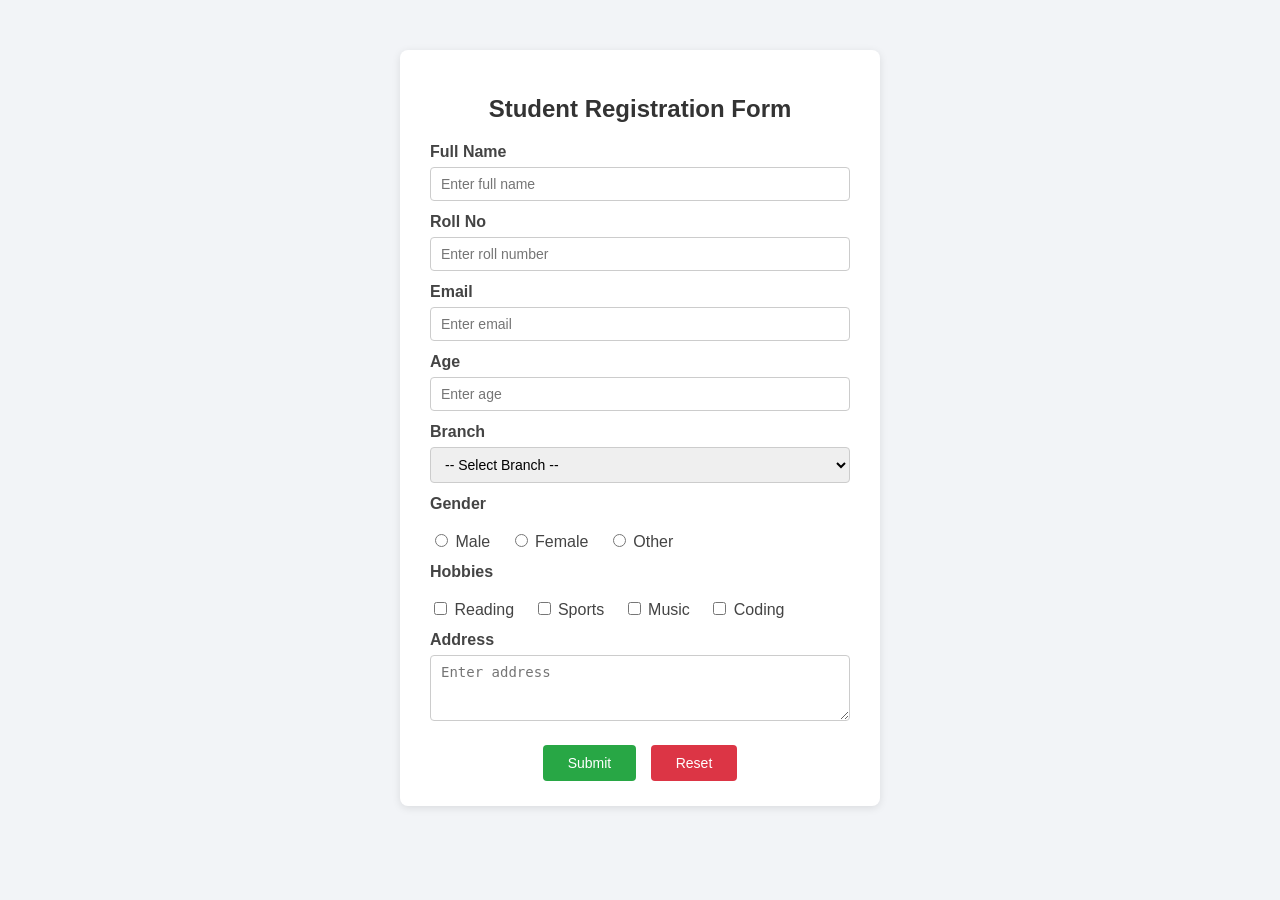
<file: Exp-06-Student-Registration-Webapp/index.html>
<!DOCTYPE html>
<html lang="en">
<head>
    <meta charset="UTF-8">
    <title>Student Registration Form</title>
    <style>
        * { box-sizing: border-box; }
        body {
            font-family: Arial, sans-serif;
            background: #f2f4f7;
            margin: 0;
            padding: 20px;
        }
        .container {
            max-width: 480px;
            margin: 30px auto;
            background: #fff;
            padding: 25px 30px;
            border-radius: 8px;
            box-shadow: 0 2px 8px rgba(0,0,0,0.1);
        }
        h2 {
            text-align: center;
            color: #333;
            margin-bottom: 20px;
        }
        label {
            display: block;
            margin-top: 12px;
            font-weight: bold;
            color: #444;
        }
        input[type="text"],
        input[type="email"],
        input[type="number"],
        select,
        textarea {
            width: 100%;
            padding: 8px 10px;
            margin-top: 6px;
            border: 1px solid #ccc;
            border-radius: 4px;
            font-size: 14px;
        }
        .gender, .hobbies {
            margin-top: 6px;
        }
        .gender label, .hobbies label {
            display: inline-block;
            font-weight: normal;
            margin-right: 15px;
        }
        .btn-group {
            margin-top: 20px;
            text-align: center;
        }
        button {
            padding: 10px 25px;
            margin: 0 5px;
            border: none;
            border-radius: 4px;
            cursor: pointer;
            font-size: 14px;
        }
        .submit-btn { background: #28a745; color: #fff; }
        .reset-btn  { background: #dc3545; color: #fff; }
        .submit-btn:hover { background: #218838; }
        .reset-btn:hover  { background: #c82333; }
    </style>
</head>
<body>
    <div class="container">
        <h2>Student Registration Form</h2>
        <form action="#" method="post" onsubmit="return validateForm()">
            <label for="name">Full Name</label>
            <input type="text" id="name" name="name" placeholder="Enter full name">

            <label for="roll">Roll No</label>
            <input type="text" id="roll" name="roll" placeholder="Enter roll number">

            <label for="email">Email</label>
            <input type="email" id="email" name="email" placeholder="Enter email">

            <label for="age">Age</label>
            <input type="number" id="age" name="age" min="1" max="120" placeholder="Enter age">

            <label for="branch">Branch</label>
            <select id="branch" name="branch">
                <option value="">-- Select Branch --</option>
                <option value="CSE">Computer Science (CSE)</option>
                <option value="IT">Information Technology (IT)</option>
                <option value="ECE">Electronics (ECE)</option>
                <option value="MECH">Mechanical (MECH)</option>
                <option value="CIVIL">Civil</option>
            </select>

            <label>Gender</label>
            <div class="gender">
                <label><input type="radio" name="gender" value="Male"> Male</label>
                <label><input type="radio" name="gender" value="Female"> Female</label>
                <label><input type="radio" name="gender" value="Other"> Other</label>
            </div>

            <label>Hobbies</label>
            <div class="hobbies">
                <label><input type="checkbox" name="hobbies" value="Reading"> Reading</label>
                <label><input type="checkbox" name="hobbies" value="Sports"> Sports</label>
                <label><input type="checkbox" name="hobbies" value="Music"> Music</label>
                <label><input type="checkbox" name="hobbies" value="Coding"> Coding</label>
            </div>

            <label for="address">Address</label>
            <textarea id="address" name="address" rows="3" placeholder="Enter address"></textarea>

            <div class="btn-group">
                <button type="submit" class="submit-btn">Submit</button>
                <button type="reset"  class="reset-btn">Reset</button>
            </div>
        </form>
    </div>

    <script>
        function validateForm() {
            var name   = document.getElementById("name").value.trim();
            var roll   = document.getElementById("roll").value.trim();
            var email  = document.getElementById("email").value.trim();
            var age    = document.getElementById("age").value.trim();
            var branch = document.getElementById("branch").value;
            var gender = document.querySelector('input[name="gender"]:checked');

            if (name === "")   { alert("Please enter your name.");   return false; }
            if (roll === "")   { alert("Please enter roll number."); return false; }
            if (email === "")  { alert("Please enter email.");       return false; }
            if (age === "")    { alert("Please enter age.");         return false; }
            if (branch === "") { alert("Please select a branch.");   return false; }
            if (!gender)       { alert("Please select gender.");     return false; }

            alert("Registration Successful!\n\nName: " + name +
                  "\nRoll: "   + roll +
                  "\nEmail: "  + email +
                  "\nBranch: " + branch +
                  "\nGender: " + gender.value);
            return true;
        }
    </script>
</body>
</html>
</file>
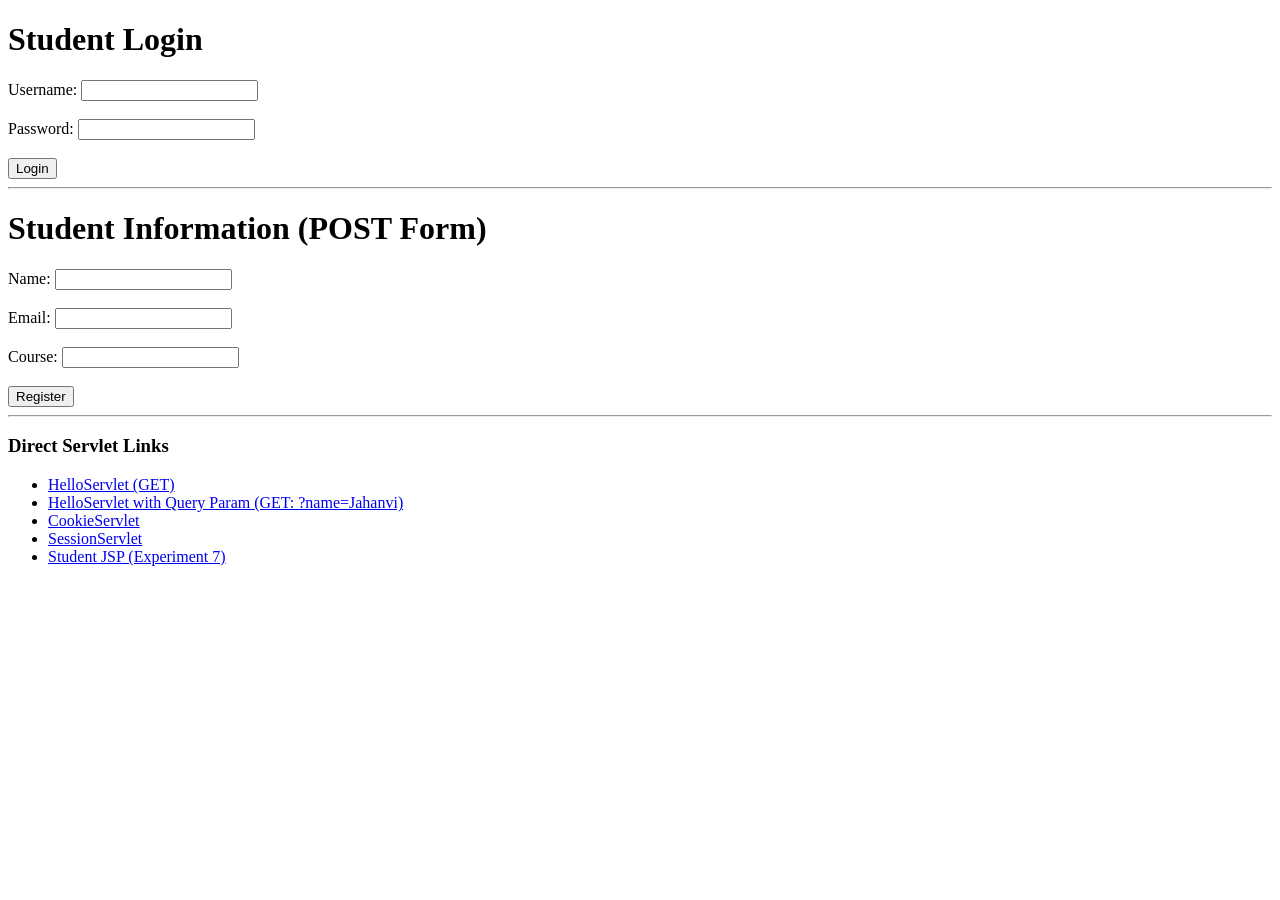
<file: EXP-7 Servlet/target/servlet/index.html>
<!DOCTYPE html>
<html>
<head>
    <title>Java Servlet Lab</title>
</head>
<body>

<h1>Student Login</h1>
<form action="login" method="post">
    Username: <input type="text" name="username"><br><br>
    Password: <input type="password" name="password"><br><br>
    <input type="submit" value="Login">
</form>

<hr>

<h1>Student Information (POST Form)</h1>
<form action="hello" method="post">
    Name: <input type="text" name="name"><br><br>
    Email: <input type="email" name="email"><br><br>
    Course: <input type="text" name="course"><br><br>
    <input type="submit" value="Register">
</form>

<hr>

<h3>Direct Servlet Links</h3>
<ul>
    <li><a href="hello">HelloServlet (GET)</a></li>
    <li><a href="hello?name=Jahanvi">HelloServlet with Query Param (GET: ?name=Jahanvi)</a></li>
    <li><a href="cookie">CookieServlet</a></li>
    <li><a href="session">SessionServlet</a></li>
    <li><a href="student.jsp">Student JSP (Experiment 7)</a></li>
</ul>

</body>
</html>
</file>
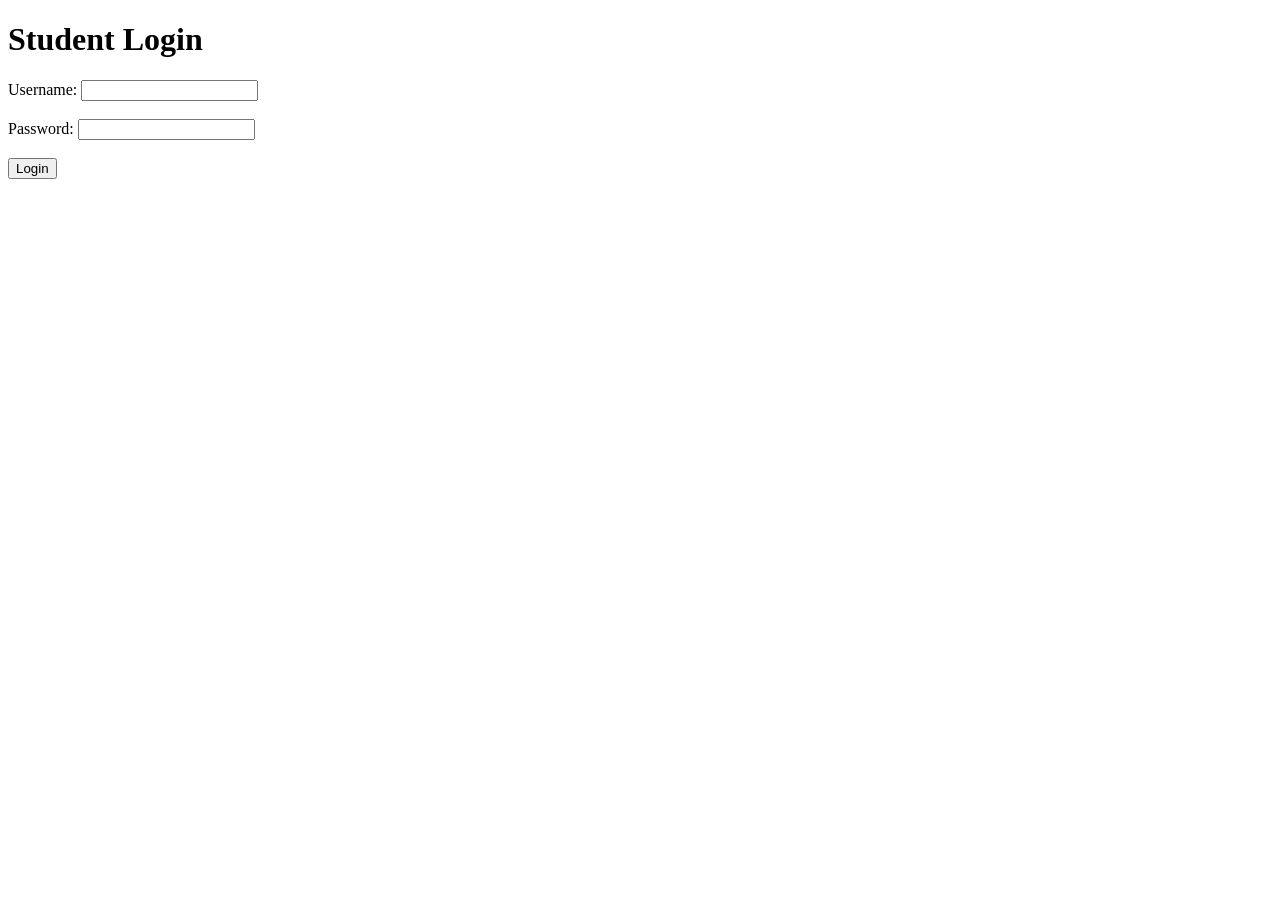
<file: servlet/src/main/webapp/index.html>
<!DOCTYPE html>
<html>
<body>

<h1>Student Login</h1>

<form action="login" method="post">

Username:
<input type="text" name="username">

<br><br>

Password:
<input type="password" name="password">

<br><br>

<input type="submit" value="Login">

</form>

</body>
</html>
</file>
